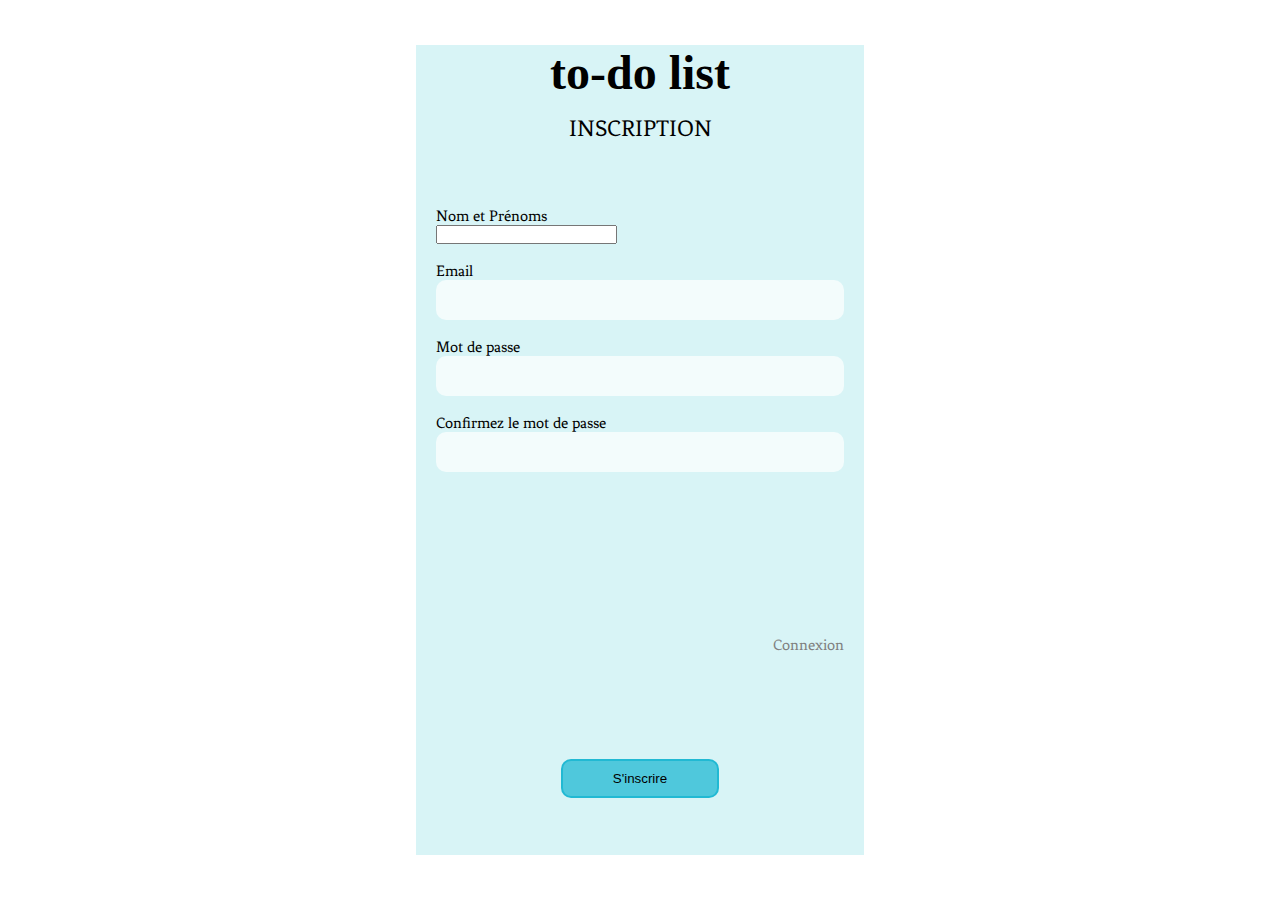
<file: index.html>
<!DOCTYPE html>
<html lang="en">
<head>
    <meta charset="UTF-8">
    <meta name="viewport" content="width=device-width, initial-scale=1.0">
    <title>inscription</title>
    <link rel="stylesheet" href="./../projetCSS/inscription.css">
    <link rel="preconnect" href="https://fonts.googleapis.com">
    <link rel="preconnect" href="https://fonts.gstatic.com" crossorigin>
    <link href="https://fonts.googleapis.com/css2?family=Fenix&display=swap" rel="stylesheet">
</head>
<body>
    <form action="#" id="inscription-form">
        <div class="entete">
            <h1>to-do list</h1>
            <p>INSCRIPTION</p>
        </div>
        <div class="input">
            <label for="name">Nom et Prénoms</label>
            <br>
            <input type="text" id="name">
            <br> <br>
            <label for="email">Email</label>
            <br>
            <input type="email" id="email">
            <br> <br>
            <label for="password">Mot de passe</label>
            <br>
            <input type="password" id="password">
            <br> <br>
            <label for="cpassword">Confirmez le mot de passe</label>
            <br>
            <input type="password" id="cpassword"> <br>
        </div>
        <div class="conn">
            <a href="./connexion.html">Connexion</a>
        </div>
        <div class="bouton">
            <button id="bouton">S'inscrire</button>
        </div>
    </form>
    <script src="./projetJS/inscription.js"></script>
</body>
</html>
</file>
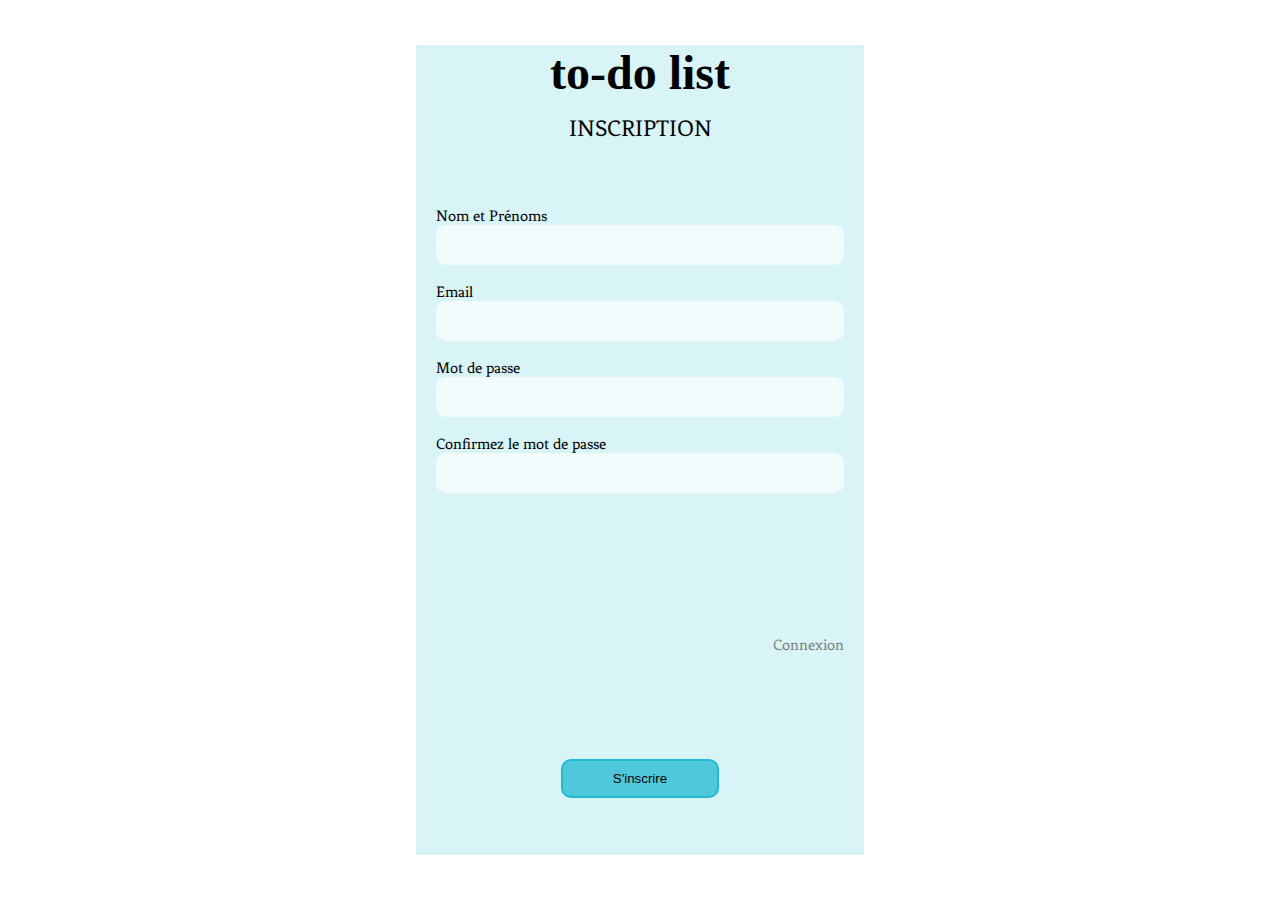
<file: projetHTML/index.html>
<!DOCTYPE html>
<html lang="en">
<head>
    <meta charset="UTF-8">
    <meta name="viewport" content="width=device-width, initial-scale=1.0">
    <title>inscription</title>
    <link rel="stylesheet" href="./../projetCSS/inscription.css">
    <link rel="preconnect" href="https://fonts.googleapis.com">
    <link rel="preconnect" href="https://fonts.gstatic.com" crossorigin>
    <link href="https://fonts.googleapis.com/css2?family=Fenix&display=swap" rel="stylesheet">
</head>
<body>
    <form id="form" action="#">
        <div class="entete">
            <h1>to-do list</h1>
            <p>INSCRIPTION</p>
        </div>
        <div class="input">
            <label for="name">Nom et Prénoms</label>
            <br>
            <input type="text" id="userName" required>
            <br> <br>
            <label for="email">Email</label>
            <br>
            <input type="email" id="email" required>
            <br> <br>
            <label for="password">Mot de passe</label>
            <br>
            <input type="password" id="password" required>
            <br> <br>
            <label for="cpassword">Confirmez le mot de passe</label>
            <br>
            <input type="password" id="cpassword" required> <br>
        </div>
        <div class="conn">
            <a href="./connexion.html">Connexion</a>
        </div>
        <div class="bouton">
            <button id="bouton">S'inscrire</button>
        </div>
        <div class="message">
            <p id="error">your password is not correct</p>
        </div>
    </form>
    <script src="./../projetJS/inscription.js"></script>
</body>
</html>
</file>
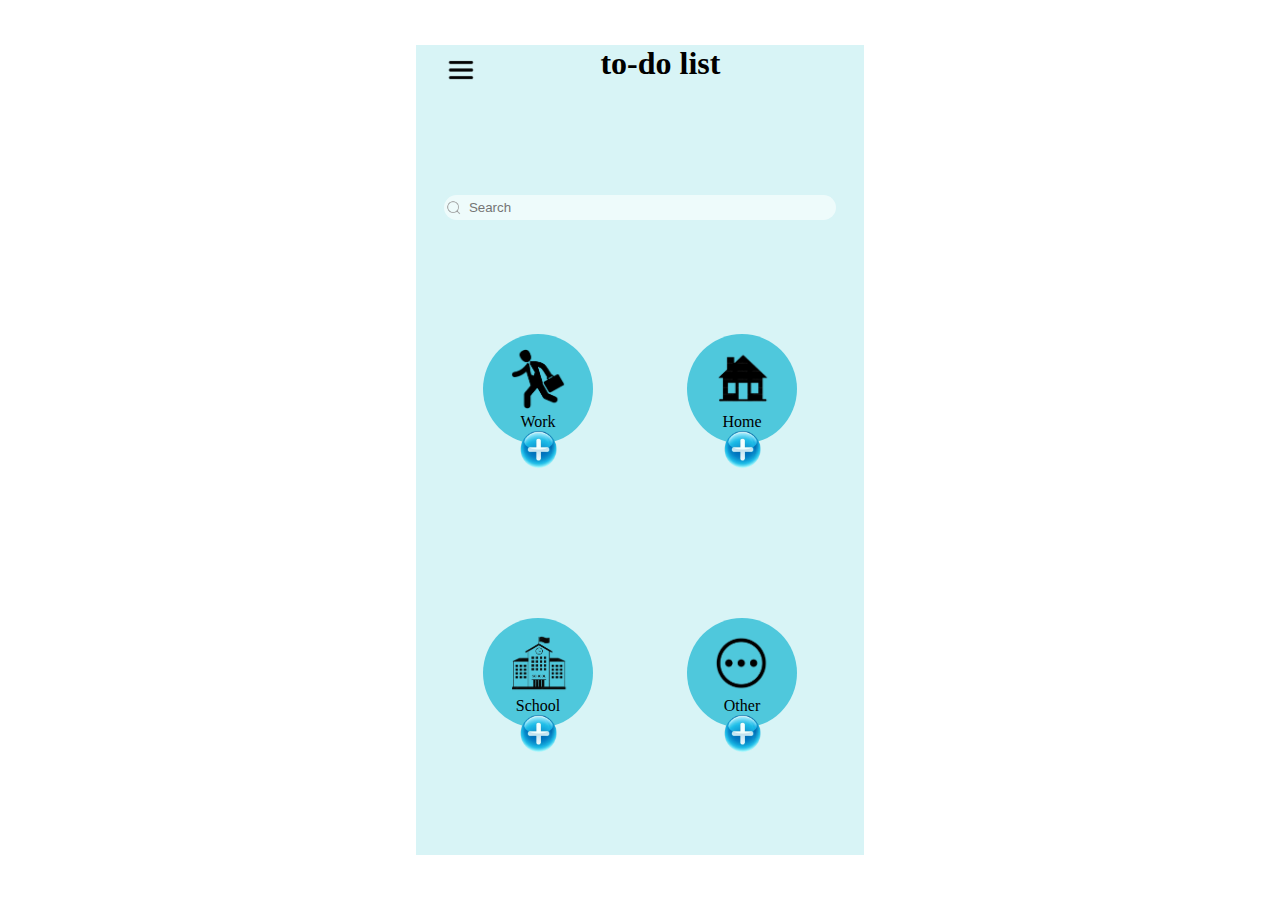
<file: projetHTML/accueil.html>
<!DOCTYPE html>
<html lang="en">
<head>
    <meta charset="UTF-8">
    <meta name="viewport" content="width=device-width, initial-scale=1.0">
    <title>Accueil</title>
    <link rel="stylesheet" href="./../projetCSS/accueil.css">
    <!-- <link rel="stylesheet" href="https://cdnjs.cloudflare.com/ajax/libs/fullcalendar/3.10.2/fullcalendar.min.css">
    <script src="https://cdnjs.cloudflare.com/ajax/libs/jquery/3.5.1/jquery.min.js"></script>
    <script src="https://cdnjs.cloudflare.com/ajax/libs/moment.js/2.29.1/moment.min.js"></script>
    <script src="https://cdnjs.cloudflare.com/ajax/libs/fullcalendar/3.10.2/fullcalendar.min.js"></script> -->
</head>
<body>
    <div class="accueil">
        <div class="todo">
            <div class="divBurger">
                <img id="burger" src="./../image/menu-removebg-preview.png" alt="">
            </div>
            <div class="ecritToDo">
                <h1>to-do list</h1>
            </div>
        </div>
        <div class="in">
            <div id="recherche" class="log"><img class="img1" src="./../image/R.png" alt="#"></div>
            <input id="recherche" class="inp" type="search" placeholder="Search">
        </div>
        <div class="rond">
            <div class="rond1">
                <div class="rond11">
                    <div class="cercle1">
                        <img src="./../image/photo_2024-08-31_18-15-03-removebg-preview.png" alt="#">
                        <p>Work</p>
                    </div>
                    <img class="plus" id="plus1" src="./../image/photo_2024-08-30_13-37-23-removebg-preview.png" alt="#">
                </div>
                <div class="rond12">
                    <div class="cercle2">
                        <img src="./../image/photo_2024-08-31_18-14-57-removebg-preview.png" alt="#">
                        <p>Home</p>
                    </div>
                    <img class="plus" id="plus2" src="./../image/photo_2024-08-30_13-37-23-removebg-preview.png" alt="#">
                </div>
            </div>
            <div class="rond2">
                <div class="rond21">
                    <div class="cercle3">
                        <img src="./../image/photo_2024-08-31_18-14-41-removebg-preview.png" alt="#">
                        <p>School</p>
                    </div>
                    <img class="plus" id="plus3" src="./../image/photo_2024-08-30_13-37-23-removebg-preview.png" alt="#">
                </div>
                <div class="rond22">
                    <div class="cercle4">
                        <img src="./../image/photo_2024-08-31_18-14-21-removebg-preview.png" alt="#">
                        <p>Other</p>
                    </div>
                    <img class="plus" id="plus4" src="./../image/photo_2024-08-30_13-37-23-removebg-preview.png" alt="#">
                </div>
            </div>
        </div>
    </div>
    <div class="sombre">
        <div class="retour">
            <img id="retour" src="./../image/OIP-removebg-preview.png" alt="">
        </div>
        <div class="inpt">
            <input type="text" id="inpt" placeholder="Add a task">
            <div class="fleche">
                <img id="fleche" src="./../image/SIGN-0326-removebg-preview.png" alt="">
            </div>
        </div>
    </div>
    <div id="menu" class="menu">
        <div class="divCroix">
            <div class="croix">
                <img id="croix" src="./../image/croix-removebg-preview.png" alt="">
            </div>
        </div>
        <div class="aide">
            <div class="image">
                <img src="./../image/aide-removebg-preview.png" alt="">
            </div>
            <div class="lien">
                <a  href="./../projetHTML/help.html">Help</a>
            </div>
        </div>
        <div class="calendrier">
            <div class="image">
                <img src="./../image/calendrier-removebg-preview.png" alt="">
            </div>
            <div class="lien">
                <a href="#">Calendar</a>
            </div>
        </div>
        <div class="langue">
            <div class="image">
                <img src="./../image/langue-removebg-preview.png" alt="">
            </div>
            <div class="lien">
                <a href="#">Language</a>
            </div>
        </div>
        <div class="para">
            <div class="image">
                <img src="./../image/reglage-removebg-preview.png" alt="">
            </div>
            <div class="lien">
                <a href="#">Setting</a>
            </div>
        </div>
        <div class="deconnexion">
            <div class="image">
                <img src="./../image/deco-removebg-preview.png" alt="">
            </div>
            <div class="lien">
                <a href="./connexion.html">Disconnect</a>
            </div>
        </div>
    </div>

    <script src="./../projetJS/accueil.js"></script>
    <!-- <script>
        $(document).ready(function() {
            $('#calendar').fullCalendar({

            })
        })
    </script> -->
</body>
</html>
</file>
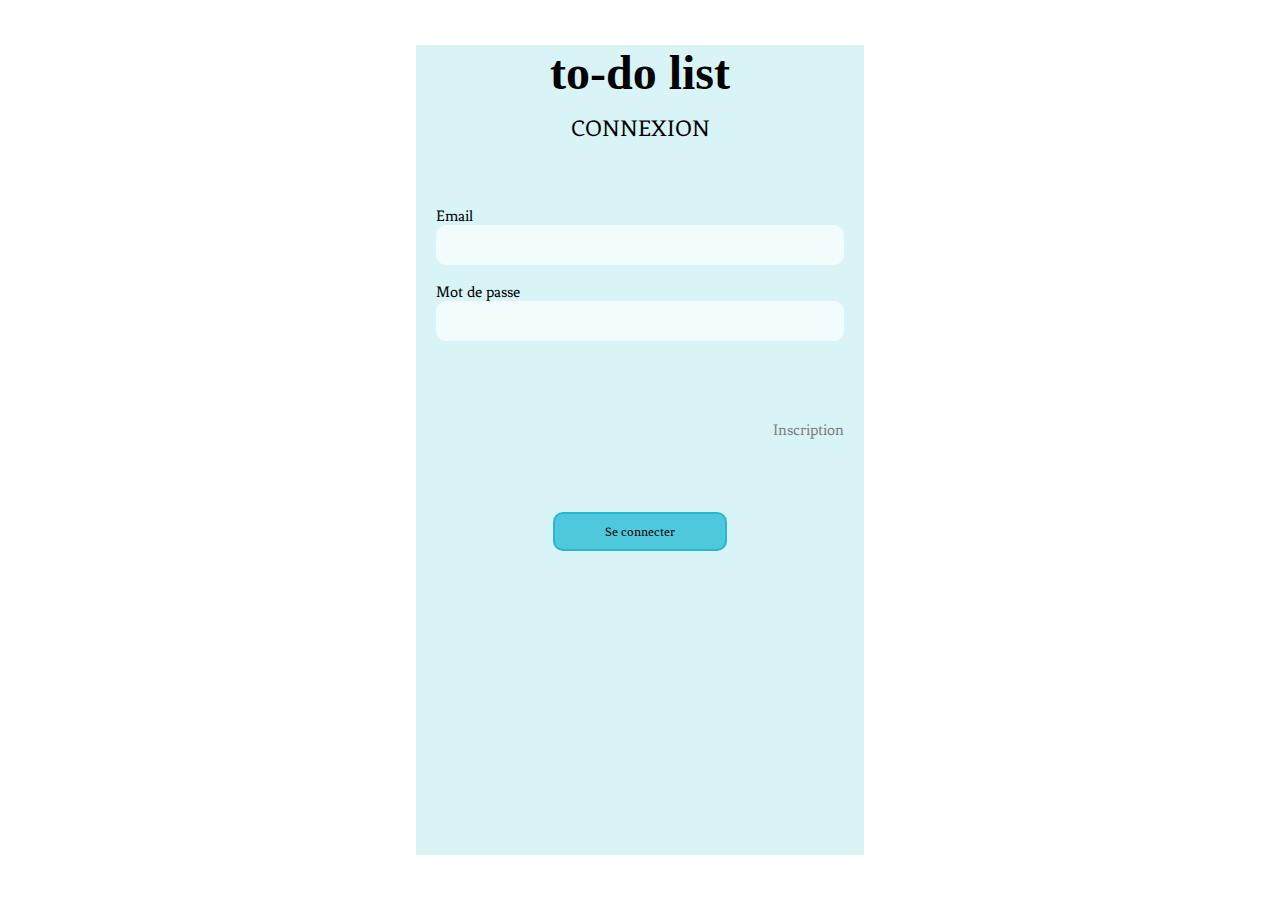
<file: projetHTML/connexion.html>
<!DOCTYPE html>
<html lang="en">
<head>
    <meta charset="UTF-8">
    <meta name="viewport" content="width=device-width, initial-scale=1.0">
    <title>connexion</title>
    <link rel="stylesheet" href="./../projetCSS/connexion.css">
    <link rel="preconnect" href="https://fonts.googleapis.com">
    <link rel="preconnect" href="https://fonts.gstatic.com" crossorigin>
    <link href="https://fonts.googleapis.com/css2?family=Fenix&display=swap" rel="stylesheet">
</head>
<body>
    <form id="logForm" action="#">
        <div class="entete2">
            <h1>to-do list</h1>
            <p>CONNEXION</p>
        </div>
        <div class="input2">
            <label for="email2">Email</label>
            <br>
            <input name="email2" type="email" id="email2" required>
            <br> <br>
            <label for="password2">Mot de passe</label>
            <br>
            <input name="password2" type="password" id="password2" required>
        </div>
        <div class="ins">
            <a href="./../projetHTML/index.html">Inscription</a>
        </div>
        <div class="bouton2">
            <button id="bouton2">Se connecter</button>
        </div>
        <div class="message2">
            <p id="error2">your password is not correct</p>
        </div>
    </form>

    <script src="./../projetJS/connexion.js"></script>
</body>
</html>
</file>
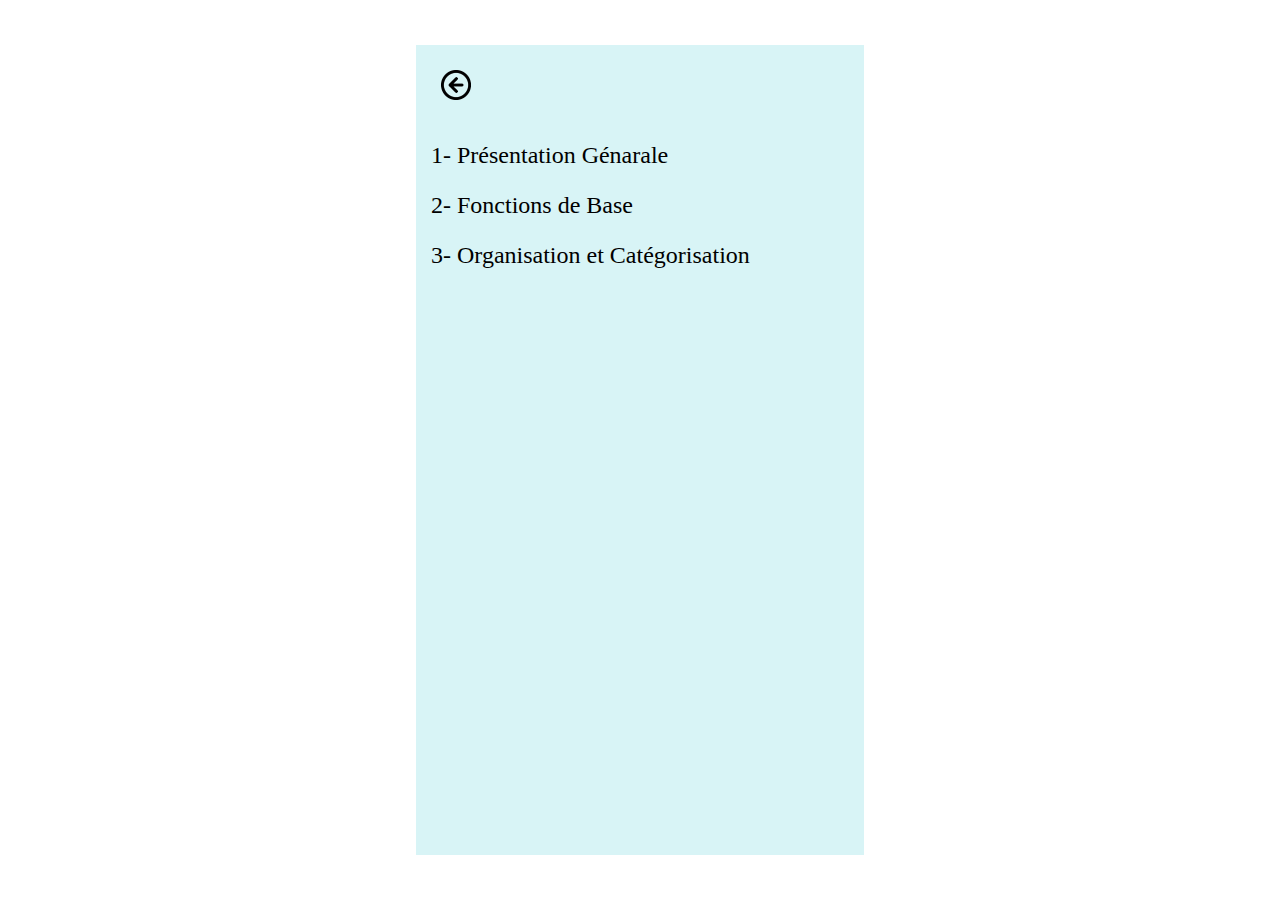
<file: projetHTML/help.html>
<!DOCTYPE html>
<html lang="en">
<head>
    <meta charset="UTF-8">
    <meta name="viewport" content="width=device-width, initial-scale=1.0">
    <title>Document</title>
    <link rel="stylesheet" href="./../projetCSS/help.css">
</head>
<body>
    <div class="grande">
        <div class="retour0">
            <img src="./../image/OIP-removebg-preview.png" alt="#">
        </div>
        <div class="pg">
            <ul>
                <a id="pg" href="#">1- Présentation Génarale</a>
            </ul>
        </div>
        <div class="fdebase">
            <ul>
                <a id="fdebase" href="#">2- Fonctions de Base</a>
            </ul>
        </div>
        <div class="oetc">
            <ul>
                <a id="oetc" href="#">3- Organisation et Catégorisation</a>
            </ul>
        </div>
    </div>
    <div class="grande2">
        <div class="retour">
            <img src="./../image/OIP-removebg-preview.png" alt="#">
        </div>
        <div class="pg2">
            <p id="pg2">Cette To-Do List vous permetra de mieux organiser votre emploi du temps, de gérer vos taches quotidiennes. </p>
        </div>
    </div>
    <div class="grande3">
        <div class="retour2">
            <img src="./../image/OIP-removebg-preview.png" alt="#">
        </div>
        <div class="fdebase2">
            <li id="fdebase2">Ajouter une tache</li>
            <p id="fdebase3">Pour Ajouter une nouvelle tache, cliquez sur une icone et entrez une tache dans la barre qui s'affiche</p>
            <li id="fdebase2">Supprimer une tache</li>
            <p id="fdebase3">Pour supprimer une tache, cliquez sur la croix </p>
            <li id="fdebase2">Marquer une tache comme terminer</li>
            <p id="fdebase3">Pour marquer une tache comme terminer, cliquez sur le check</p>
        </div>
    </div>
    <script src="./../projetJS/help.js"></script>
</body>
</html>
</file>
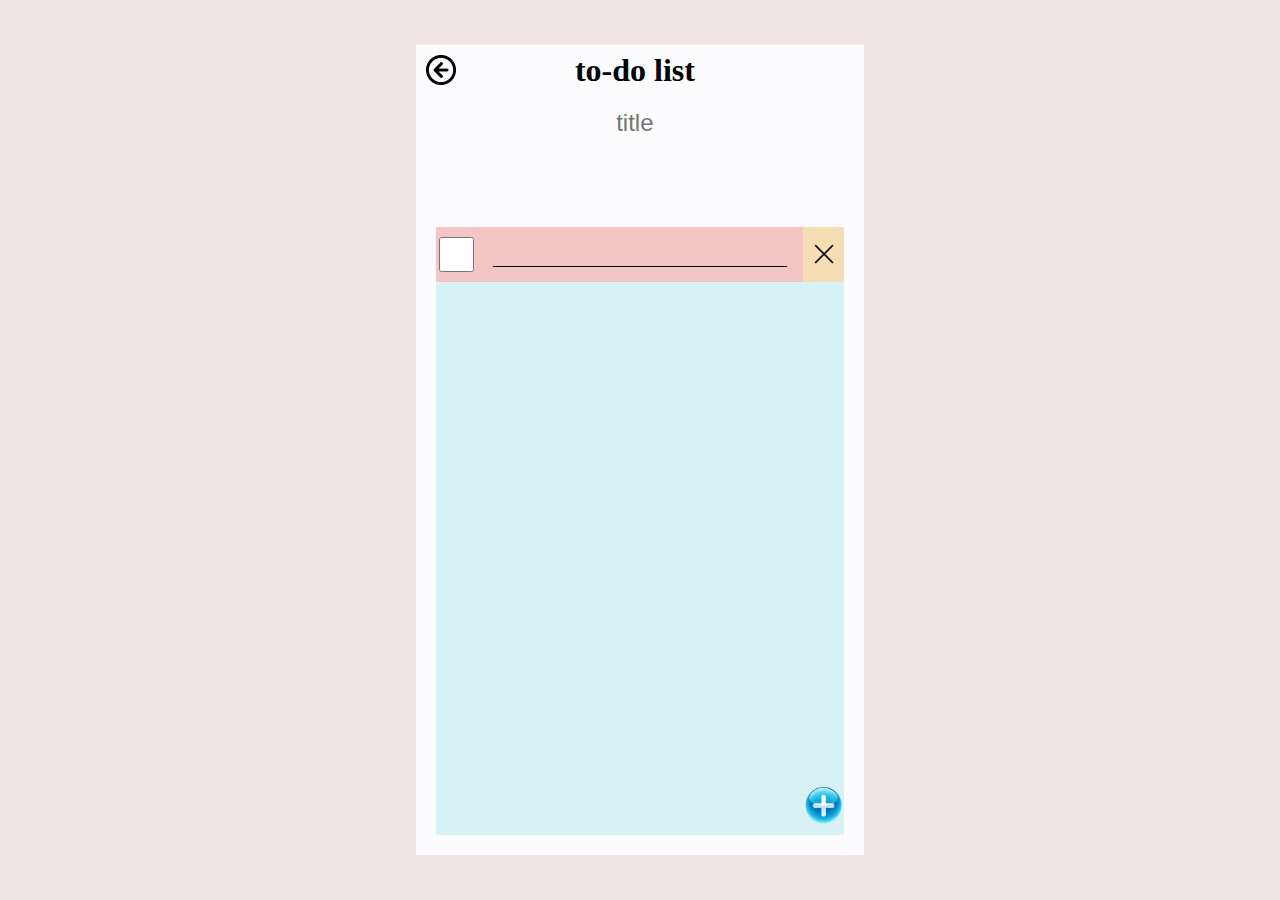
<file: projetHTML/list.html>
<!DOCTYPE html>
<html lang="en">
<head>
    <meta charset="UTF-8">
    <meta name="viewport" content="width=device-width, initial-scale=1.0">
    <title>liste</title>
    <link rel="stylesheet" href="./../projetCSS/list.css">
</head>
<body>
    <div class="list">
        <div class="liste1">
            <div class="retour2"><img id="retour2" src="./../image/OIP-removebg-preview.png" alt=""></div>
            <div class="titre">
                <h1>to-do list</h1>
                <input id="titrelist" type="text" placeholder="title">
            </div>
        </div>
        <div class="liste2">
            <div class="listbleu">
                <div class="grand">
                    <div class="tache">
                        <div class="check">
                            <input id="box" type="checkbox">
                        </div>
                        <div class="trait">
                            <input id="tache" type="text">
                        </div>
                        <div class="supprime">
                            <!-- <button onclick="addTask()">add</button> -->
                            <img id="supprimer" src="./../image/croix-removebg-preview.png" alt="">
                        </div>
                        <!-- <ul id="task-list"></ul> -->
                    </div>    
                </div>
                <div class="add">
                    <img id="plus5" src="./../image/photo_2024-08-30_13-37-23-removebg-preview.png" alt="">
                </div>
            </div>
        </div>
    </div>
    <script src="./../projetJS/tache.js"></script>
</body>
</html>
</file>
<file: projetCSS/inscription.css>
*{
    margin: 0;
    padding: 0;
    box-sizing: border-box;
}
.fenix-regular {
    font-family: "Fenix", serif;
    font-weight: 400;
    font-style: normal;
  }  
body{
    width: 100%;
    height: 100vh;
    background-color: white;
    display: flex;
    align-items: center;
    justify-content: center;
}
form{
    width: 35%;
    height: 90%;
    background-color: rgba(100, 210, 218, 0.25);
    padding: 0 20px;
}
.entete{
    width: 100%;
    height: 20%;
    text-align: center;
}
.entete h1{
    font-size: 3rem;
}
.entete p{
    margin-top: 15px;
    font-size: 1.5rem;
    font-family: "fenix",serif;
}
#userName{
    width: 100%;
    height: 40px;
    border-radius: 10px;
    border: none;
    background-color: rgba(255, 255, 255, 0.68);
    outline: none;
    padding: 0 10px;
}
#email{
    width: 100%;
    height: 40px;
    border-radius: 10px;
    border: none;
    background-color: rgba(255, 255, 255, 0.68);
    outline: none;
    padding: 0 10px;
}
#password{
    width: 100%;
    height: 40px;
    border-radius: 10px;
    border: none;
    background-color: rgba(255, 255, 255, 0.68);
    outline: none;
    padding: 0 10px;
}
#cpassword{
    width: 100%;
    height: 40px;
    border-radius: 10px;
    border: none;
    background-color: rgba(255, 255, 255, 0.68);
    outline: none;
    padding: 0 10px;
}
label{
    font-family: "fenix", serif;
}
.conn{
    height: 5%;
    width: 100%;
    text-align: end;
}
.conn a{
    text-decoration: none;
    color: gray;
    font-family: "fenix",serif;
}
.bouton{
    width: 100%;
    height: 15%;
    display: flex;
    align-items: end;
    justify-content: center;
    font-family: "fenix",serif;
}
#bouton{
    padding: 10px 50px;
    border-radius: 10px;
    background-color: rgba(14, 179, 208, 0.68);
    border: 2px solid rgba(14, 179, 208, 0.68);
}
.input{
    width: 100%;
    height: 53%;
}
#bouton:focus{
    padding: 10px 50px;
    border-radius: 10px;
    background-color: rgba(255, 255, 255, 0.68);
    border: 2px solid rgba(14, 179, 208, 0.68);
    color: rgba(14, 179, 208, 0.68);
}
.message{
    width: 100%;
    height: 5%;
    text-align: center;
}
#error{
    color: red;
    display: none;
}
#error.active{
    color: red;
    display: block;
}
</file>
<file: projetCSS/accueil.css>
*{
    margin: 0;
    padding: 0;
    box-sizing: border-box;
}
body{
    width: 100%;
    height: 100vh;
    display: flex;
    justify-content: center;
    align-items: center;
}
.accueil{
    width: 35%;
    height: 90%;
    background-color: rgba(100, 210, 218, 0.25);
    padding: 0 20px;
}
.todo{
    width: 100%;
    height: 15%;
    display: flex;
    align-items: start;
    justify-content: center;
}
.divBurger{
    width: 10%;
    height: 100%;
}
.ecritToDo{
    font-family: url(LTPerfume-2.ttf);
    width: 90%;
    height: 100;
    text-align: center;
}
#burger{
    width: 50px;
    height: 50px;
}
.menu{
    width: 250px;
    height: 246px;
    background: white;
    position: absolute;
    margin-bottom: 307px;
    margin-right: 228px;
    display: none;
}
.menu.active{
    width: 250px;
    height: 246px;
    background: white;
    position: absolute;
    margin-bottom: 307px;
    margin-right: 228px;
    display: block;
}
.divCroix{
    width: 100%;
    height: 41px;
    display: flex;
    align-items: center;
    justify-content: end;
}
.croix{
    height: 100%;
    width: 15%;
    background-color: rgba(14, 179, 208, 0.68);
    display: flex;
    align-items: center;
    justify-content: center;
}
.aide{
    width: 100%;
    height: 41px;
    display: flex;
    align-items: center;
    justify-content: center;
}
.calendrier{
    width: 100%;
    height: 41px;
    display: flex;
    align-items: center;
    justify-content: center;
}
.langue{
    width: 100%;
    height: 41px;
    display: flex;
    align-items: center;
    justify-content: center;
}
.para{
    width: 100%;
    height: 41px;
    display: flex;
    align-items: center;
    justify-content: center;
}
.deconnexion{
    width: 100%;
    height: 41px;
    display: flex;
    align-items: center;
    justify-content: center;
}
.image{
    width: 25%;
    height: 100%;
    display: flex;
    align-items: center;
    justify-content: center;
}
.lien{
    width: 75%;
    height: 100%;
    display: flex;
    align-items: center;
    justify-content: start;
}
.lien a{
    text-decoration: none;
    color: black;
}
.inp{
    height: 25px;
    width: 90%;
    border: none;
    border-bottom-right-radius: 20px;
    border-top-right-radius: 20px;
    outline: none;
    background-color: rgba(253, 255, 255, 0.59);
}
.in{
    display: flex;
    align-items: center;
    justify-content: center;
    width: 100%;
    height: 10%;
}
.log{
    height: 25px;
    width: 25px;
    border-bottom-left-radius: 20px;
    border-top-left-radius: 20px;
    background-color: rgba(253, 255, 255, 0.59);
}
.img1{
    height: 20px;
    width: 20px;
    margin-top: 3px;
}
.rond{
    width: 100%;
    height: 70%;
}
.rond1{
    width: 100%;
    height: 50%;
    display: flex;
    justify-content: center;
    align-items: center;
}
.rond2{
    width: 100%;
    height: 50%;
    display: flex;
    justify-content: center;
    align-items: center;
}
.rond11{
    width: 50%;
    height: 100%;
    display: flex;
    justify-content: center;
    align-items: center;
}
.rond12{
    width: 50%;
    height: 100%;
    display: flex;
    justify-content: center;
    align-items: center;
}
.rond21{
    width: 50%;
    height: 100%;
    display: flex;
    justify-content: center;
    align-items: center;
}
.rond22{
    width: 50%;
    height: 100%;
    display: flex;
    justify-content: center;
    align-items: center;
}
.cercle1{
    height: 110px;
    width: 110px;
    border-radius: 100%;
    background-color: rgba(14, 179, 208, 0.68);
    text-align: center;
}
.cercle2{
    height: 110px;
    width: 110px;
    border-radius: 100%;
    background-color: rgba(14, 179, 208, 0.68);
    text-align: center;
}
.cercle3{
    height: 110px;
    width: 110px;
    border-radius: 100%;
    background-color: rgba(14, 179, 208, 0.68);
    text-align: center;
}
.cercle4{
    height: 110px;
    width: 110px;
    border-radius: 100%;
    background-color: rgba(14, 179, 208, 0.68);
    text-align: center;
}
.cercle1 img{
    height: 60px;
    width: 60px;
    margin-top: 15px;
}
.cercle2 img{
    height: 60px;
    width: 60px;
    margin-top: 15px;
    margin-left: 10px;
}
.cercle3 img{
    height: 60px;
    width: 60px;
    margin-top: 15px;
    margin-left: 5px;
}
.cercle4 img{
    height: 60px;
    width: 60px;
    margin-top: 15px;
}
.rond11 .plus{
    width: 42px;
    height: 40px;
    position: absolute;
    margin-top: 120px;
}
.rond12 .plus{
    width: 42px;
    height: 40px;
    position: absolute;
    margin-top: 120px;
}
.rond21 .plus{
    width: 42px;
    height: 40px;
    position: absolute;
    margin-top: 120px;
}
.rond22 .plus{
    width: 42px;
    height: 40px;
    position: absolute;
    margin-top: 120px;
}
.sombre{
    background-color: rgba(0, 0, 0, 0.4);
    width: 35%;
    height: 90%;
    position: absolute;
    display: none;
}
.sombre.active{
    background-color: rgba(0, 0, 0, 0.4);
    width: 35%;
    height: 90%;
    position: absolute;
    display: block;
}
.retour{
    width: 100%;
    height: 10%;
}
.inpt{
    width: 100%;
    height: 90%;
    display: flex;
    align-items: center;
    justify-content: center;
}
#inpt{
    height: 10%;
    width: 80%;
    padding: 7px;
    border-top-left-radius: 8px;
    border-bottom-left-radius: 8px;
    border: none;
    outline: none;
}
.fleche{
    height: 10%;
    width: 10%;
    background-color: white;
    border-top-right-radius: 8px;
    border-bottom-right-radius: 8px;
    display: flex;
    align-items: center;
    justify-content: center;
}
.retour img{
    height: 30px;
    width: 30px;
    margin-top: 15px;
    margin-left: 10px;
}
.fleche img{
    height: 30px;
    width: 30px;
}
.image img{
    height: 35px;
    width: 35px;
}
.divCroix img{
    height: 25px;
    width: 25px;
}
</file>
<file: projetCSS/connexion.css>
*{
    margin: 0;
    padding: 0;
    box-sizing: border-box;
}
.fenix-regular {
    font-family: "Fenix", serif;
    font-weight: 400;
    font-style: normal;
  }  
body{
    width: 100%;
    height: 100vh;
    background-color: white;
    display: flex;
    align-items: center;
    justify-content: center;
}
form{
    width: 35%;
    height: 90%;
    background-color: rgba(100, 210, 218, 0.25);
    padding: 0 20px;
}
.entete2{
    width: 100%;
    height: 20%;
    text-align: center;
}
.entete2 h1{
    font-size: 3rem;
}
.entete2 p{
    margin-top: 15px;
    font-size: 1.5rem;
    font-family: "fenix",serif;
}
#email2{
    width: 100%;
    height: 40px;
    border-radius: 10px;
    border: none;
    background-color: rgba(255, 255, 255, 0.68);
    outline: none;
    padding: 0 10px;
}
#password2{
    width: 100%;
    height: 40px;
    border-radius: 10px;
    border: none;
    background-color: rgba(255, 255, 255, 0.68);
    outline: none;
    padding: 0 10px;
}
label{
    font-family: "fenix",serif;
}
.ins{
    height: 5%;
    width: 100%;
    display: flex;
    align-items: center;
    justify-content: end;
}
.ins a{
    text-decoration: none;
    color: gray;
    font-family: "fenix",serif;
}
.bouton2{
    width: 100%;
    height: 20%;
    display: flex;
    align-items: center;
    justify-content: center;
}
#bouton2{
    padding: 10px 50px;
    border-radius: 10px;
    background-color: rgba(14, 179, 208, 0.68);
    border: 2px solid rgba(14, 179, 208, 0.68);
    font-family: "fenix",serif;
}
.input2{
    width: 100%;
    height: 25%;
}
#bouton2:focus{
    padding: 10px 50px;
    border-radius: 10px;
    background-color: rgba(255, 255, 255, 0.68);
    border: 2px solid rgba(14, 179, 208, 0.68);
    color: rgba(14, 179, 208, 0.68);
}
.message2{
    width: 100%;
    height: 5%;
    text-align: center;
}
#error2{
    color: red;
    display: none;
}
#error2.active{
    color: red;
    display: block;
}
</file>
<file: projetCSS/help.css>
*{
    box-sizing: border-box;
    margin: 0;
    padding: 0;
}
body{
    width: 100%;
    height: 100vh;
    display: flex;
    justify-content: center;
    align-items: center;
}
.grande{
    height: 90%;
    width: 35%;
    background-color: rgba(100, 210, 218, 0.25);
    padding: 15px;
}
ul{
    height: 50px;
    width: 100%;
}
a{
    text-decoration: none;
    color: black;
    font-size: 1.5rem;
}
.grande2{
    height: 90%;
    width: 35%;
    background-color: rgba(11, 201, 235, 0.993);
    position: absolute;
    display: none;
}
.grande2.active{
    height: 90%;
    width: 35%;
    background-color: rgba(11, 201, 235, 0.993);
    position: absolute;
    display: block;
}
.pg{
    height: 50px;
}
.pg2{
    padding: 15px;
}
#pg2{
    font-size: 1.5rem;
}
.grande3{
    height: 90%;
    width: 35%;
    background-color: rgba(11, 201, 235, 0.993);
    position: absolute;
    display: none;
}
.grande3.active{
    height: 90%;
    width: 35%;
    background-color: rgba(11, 201, 235, 0.993);
    position: absolute;
    display: block;
}
.fdebase2{
    padding: 15px;
}
#fdebase2{
    font-size: 1.5rem;
    height: 40px;
    width: 100%;
}
#fdebase3{
    height: 50px;
    width: 100%;
    font-size: 1.2rem;
}
.retour, .retour2{
    width: 100%;
    height: 8%;
}
.retour img, .retour2 img, .retour0 img{
    height: 30px;
    width: 30px;
    margin-top: 10px;
    margin-left: 10px;
}
.retour0{
    margin-bottom: 20px;
    width: 100%;
    height: 8%;
}
</file>
<file: projetCSS/list.css>
*{
    box-sizing: border-box;
    margin: 0;
    padding: 0;
}
body{
    background-color: rgb(240, 228, 228);
    height: 100vh;
    width: 100%;
    display: flex;
    justify-content: center;
    align-items: center;
}
.list{
    height: 90%;
    width: 35%;
    background-color: rgba(252, 252, 255, 1);
}
.liste1{
    height: 20%;
    width: 100%;
    display: flex;
    padding-right: 50px;
}
.retour2{
    height: 100%;
    width: 10%;
    padding: 10px 10px;
}
.retour2 img{
    height: 30px;
    width: 30px;
}
.titre{
    height: 100%;
    width: 90%;
    text-align: center;
    padding-top: 7px;
}
.titre h1{
    margin-bottom: 20px;
}
.titre p{
    font-size: 1.5rem;
}
.liste2{
    height: 80%;
    width: 100%;
    display: flex;
    align-items: center;
    justify-content: center;
    padding: 20px;
}
.listbleu{
    height: 100%;
    width: 100%;
    background-color: rgba(100, 210, 218, 0.25);
}
.tache{
    width: 100%;
    height: 10%;
    display: flex;
    justify-content: center;
    align-items: center;
    background: #f3c5c5;
}
.check{
    height: 100%;
    width: 10%;
    display: flex;
    justify-content: center;
    align-items: center;
}
#box{
    height: 35px;
    width: 35px;
    border: none;
    outline: none;
}
.trait{
    width: 80%;
    height: 100%;
    display: flex;
    align-items: center;
    justify-content: center;
}
.supprime{
    width: 10%;
    height: 100%;
    display: flex;
    align-items: center;
    justify-content: center;
    background: wheat;
}
.supprime:hover{
    width: 10%;
    height: 100%;
    display: flex;
    align-items: center;
    justify-content: center;
    background: rgb(211, 171, 96);
}
#tache{
    width: 90%;
    height: 25px;
    border: none;
    background: none;
    outline: none;
    border-bottom: 1px solid black;
}
.add{
    width: 100%;
    height: 10%;
    display: flex;
    justify-content: end;
    align-items: center;
}
.add img{
    width: 42px;
    height: 40px;
}
.grand{
    width: 100%;
    height: 90%;
    /* background: #666161; */
    overflow-y: scroll;
    overflow-x: hidden;
    display: flex;
    flex-direction: column;
}
#supprimer{
    width: 20px;
    height: 20px;
}
#supprimer:focus{
    width: 25px;
    height: 25px;
    background: #c5c4c4;
}
#titrelist{
    border: none;
    outline: none;
    text-align: center;
    font-size: 1.5rem;
    background: none;
}
.barre{
    text-decoration: line-through;
}
</file>
